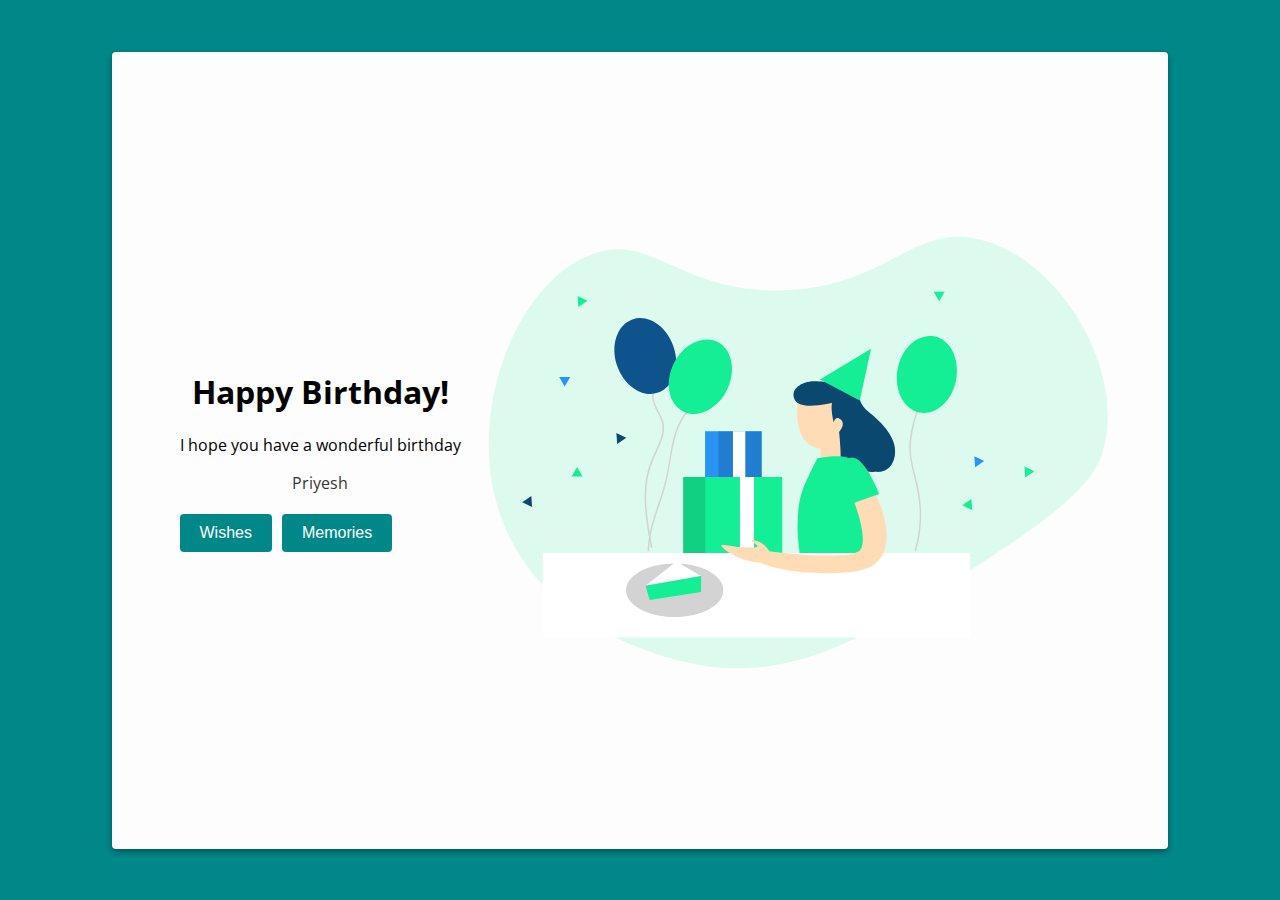
<file: index.html>
<!DOCTYPE html>
<html lang="en">
  <head>
    <meta charset="UTF-8" />
    <meta name="viewport" content="width=device-width, initial-scale=1.0" />
    <link rel="stylesheet" href="./index.css" />
    <link rel="preconnect" href="https://fonts.gstatic.com" />
    <link
      rel="stylesheet"
      href="https://fonts.googleapis.com/css2?family=Open+Sans&display=swap"
    />
    <title>Happy Birthday</title>
  </head>
  <body>
    <div class="card">
      <img src="./birthday.svg" alt="birthday" class="birthday" />
      <div class="text">
        <h1>Happy Birthday!</h1>
        <p>I hope you have a wonderful birthday</p>
        <p class="muted">Priyesh</p>
        <div class="buttons">
          <button class="btn" onclick="window.location.href='wishes.html'">
            Wishes
          </button>
          <button class="btn" onclick="window.location.href='memories.html'">
            Memories
          </button>
        </div>
      </div>
      <div class="space"></div>
    </div>
  </body>
</html>
</file>
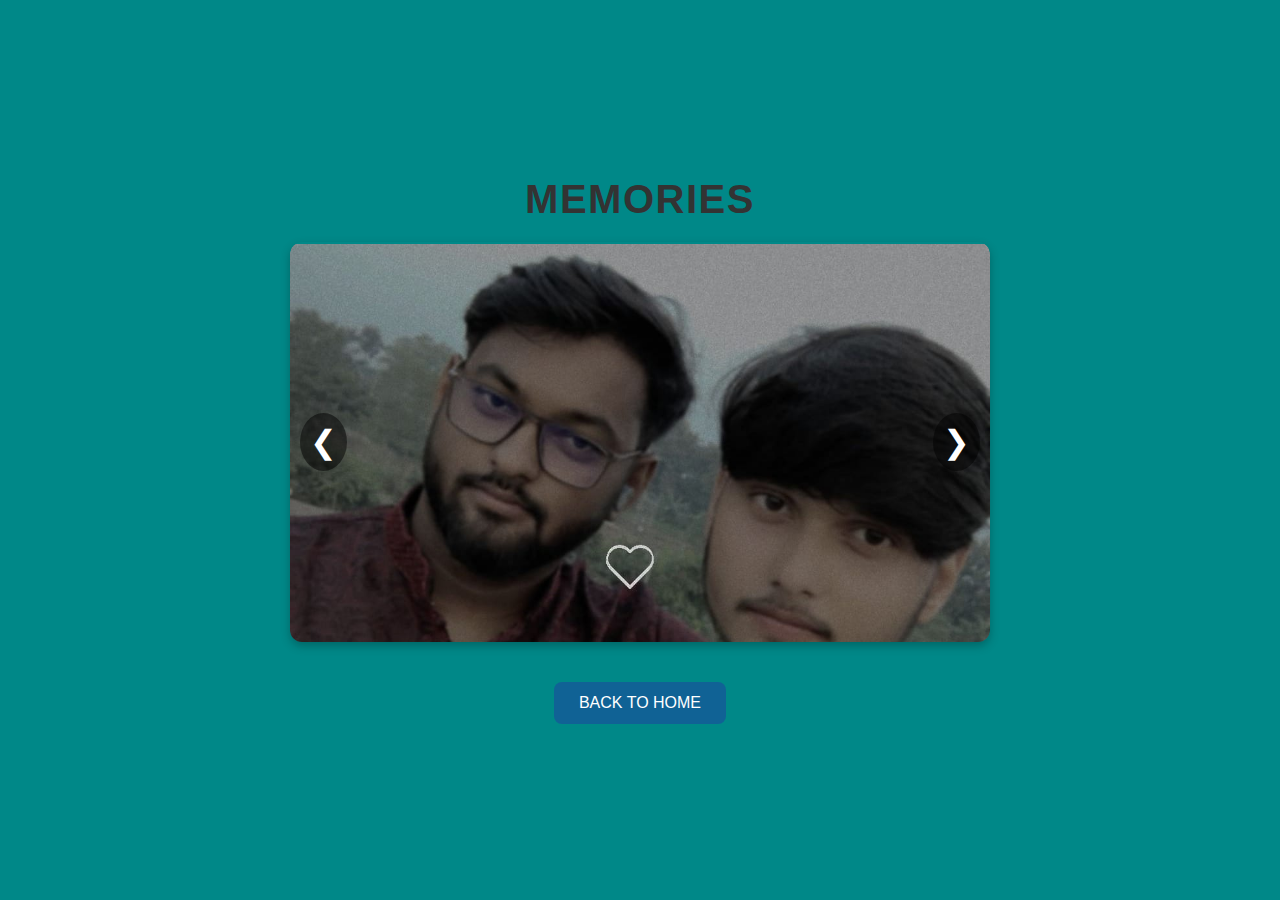
<file: memories.html>
<!DOCTYPE html>
<html lang="en">
  <head>
    <meta charset="UTF-8" />
    <meta name="viewport" content="width=device-width, initial-scale=1.0" />
    <title>Memories</title>
    <link rel="stylesheet" href="memories.css" />
  </head>
  <body>
    <div class="container">
      <h1>Memories</h1>
      <div class="slider">
        <div class="slides">
          <div class="slide active">
            <img src="images/1.jpg" alt="Memory 1" />
          </div>
          <div class="slide">
            <img src="images/2.jpg" alt="Memory 2" />
          </div>
          <div class="slide">
            <img src="images/3.jpg" alt="Memory 3" />
          </div>
          <div class="slide">
            <img src="images/4.jpg" alt="Memory 4" />
          </div>
          <div class="slide">
            <img src="images/5.jpg" alt="Memory 5" />
          </div>
          <div class="slide">
            <img src="images/6.jpg" alt="Memory 6" />
          </div>
        </div>
        <button class="prev">&#10094;</button>
        <button class="next">&#10095;</button>
      </div>
      <button class="back-btn" onclick="window.location.href='index.html'">
        Back to Home
      </button>
    </div>

    <script src="memories.js"></script>
  </body>
</html>
</file>
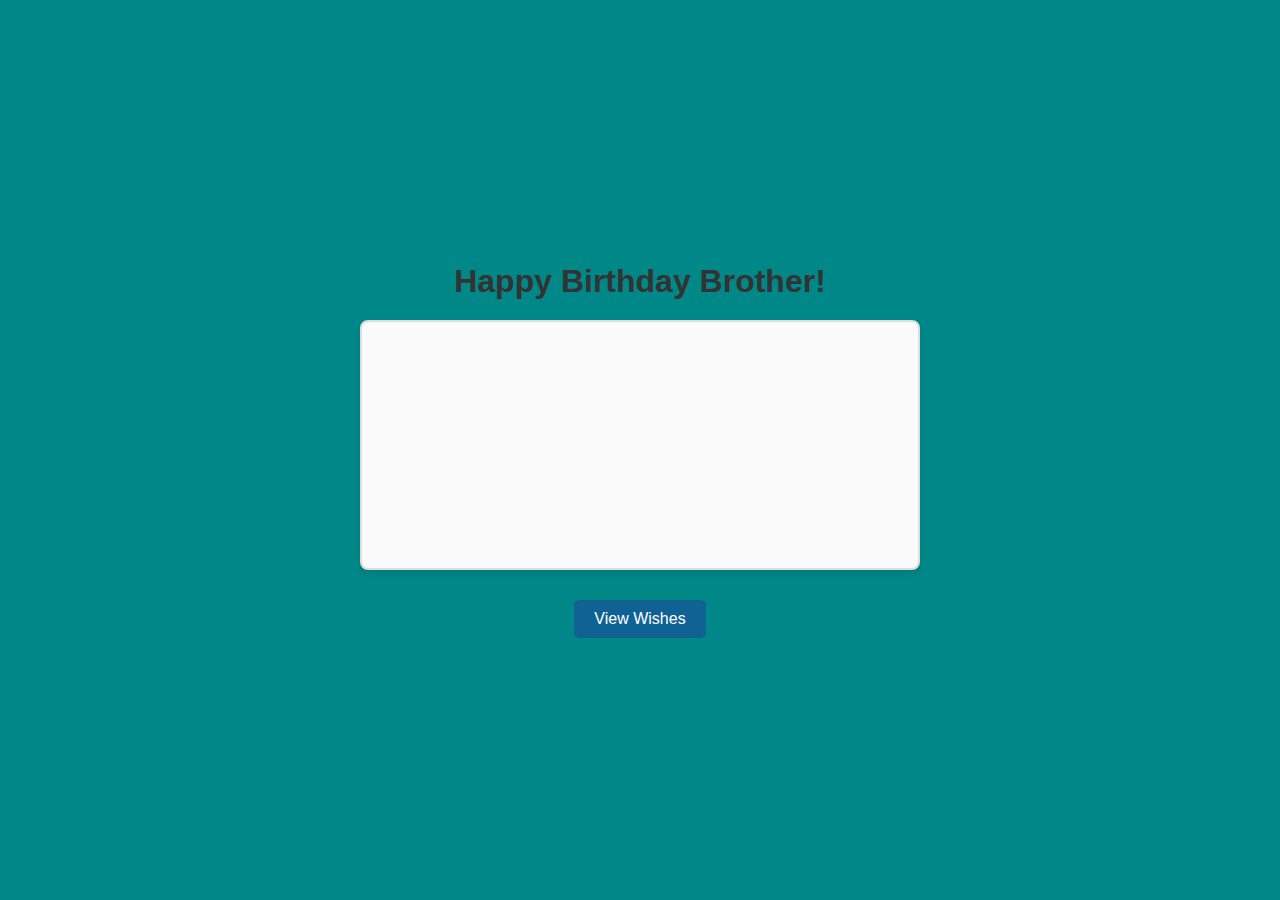
<file: wishes.html>
<!DOCTYPE html>
<html lang="en">
  <head>
    <meta charset="UTF-8" />
    <meta name="viewport" content="width=device-width, initial-scale=1.0" />
    <title>Wishes</title>
    <link rel="stylesheet" href="wishes.css" />
  </head>
  <body>
    <div class="container">
      <h1>Happy Birthday Brother!</h1>
      <div class="wish-box" id="wishBox">
        <!-- Wishes will appear here -->
      </div>
      <button class="view-wishes-btn" onclick="showWishes()">
        View Wishes
      </button>
    </div>

    <script>
      // Array of 20 wishes with user details
      const wishes = [
        {
          name: "Aiden",
          profilePic: "img/1.jpg",
          text: "Happy Birthday Bhaiya! Wishing you a wonderful year ahead!",
        },
        {
          name: "jethalal",
          profilePic: "img/2.jpeg",
          text: "May all your dreams come true! Have a fantastic day!",
        },
        {
          name: "champaklal",
          profilePic: "img/3.jpeg",
          text: "To the best brother ever, happy birthday!",
        },
        {
          name: "popatlal",
          profilePic: "img/4.jpeg",
          text: "Wishing you endless joy and success. Enjoy your special day!",
        },
        {
          name: "Dr. haathi",
          profilePic: "img/5.jpeg",
          text: "Hope you have a birthday filled with laughter and fun!",
        },
        {
          name: "Bhide",
          profilePic: "img/6.jpeg",
          text: "Happy Birthday! May this year bring you peace and happiness.",
        },
        {
          name: "Raushan",
          profilePic: "img/7.jpeg",
          text: "Cheers to you and all the amazing things you do!",
        },
        {
          name: "Garib Chai Wala",
          profilePic: "img/8.jpeg",
          text: "Have a birthday that's as fantastic as you are!",
        },
        {
          name: "Garib Vadapaw waali",
          profilePic: "img/9.jpeg",
          text: "Many happy returns of the day, Bhaiya!",
        },
        {
          name: "punit roadstar",
          profilePic: "img/10.jpeg",
          text: "Hope your birthday is as wonderful as you are!",
        },
        {
          name: "thara bhen Joginder",
          profilePic: "img/11.jpeg",
          text: "Have a rocking birthday, brother!",
        },
        {
          name: "Sharam karo Bhosdiwalo",
          profilePic: "img/12.jpeg",
          text: "Happy Birthday to an incredible brother!",
        },
        {
          name: "Mr. Beast",
          profilePic: "img/13.jpeg",
          text: "May this day bring you endless joy!",
        },
        {
          name: "lawrence bishnoi",
          profilePic: "img/14.jpeg",
          text: "ki haal chal chote Happy Birthday",
        },
      ];

      // Function to show wishes one by one
      let wishIndex = 0;
      function showWishes() {
        const wishBox = document.getElementById("wishBox");
        if (wishIndex < wishes.length) {
          const wish = wishes[wishIndex];
          wishBox.innerHTML = `
                    <div class="wish-card">
                        <img src="${wish.profilePic}" alt="${wish.name}" class="profile-pic">
                        <div class="wish-content">
                            <h3>${wish.name} <span class="blue-tick">✔</span></h3>
                            <p>${wish.text}</p>
                        </div>
                    </div>
                `;
          wishIndex++;
        } else {
          wishBox.innerHTML = "<p>No more wishes to show.</p>";
        }
      }
    </script>
  </body>
</html>
</file>
<file: index.css>
* {
  transition: all 0.2s ease-in-out;
}

body {
  background: #008888;
  display: grid;
  place-items: center;
  height: 100vh;
  margin: 0;
  font-family: 'Open Sans', sans-serif;
}

.card {
  background: #fdfdfd;
  border-radius: 4px;
  height: 85vh;
  width: 80vw;
  box-shadow: 0 3px 6px rgba(0, 0, 0, 0.16), 0 3px 6px rgba(0, 0, 0, 0.23);
  text-align: center;
  display: flex;
  flex-direction: column;
  justify-content: center;
  align-items: center;
  padding: 1em;
  overflow: hidden;
}

.buttons {
  margin-top: 20px;
  display: flex;
  gap: 10px;
}

.btn {
  padding: 10px 20px;
  background-color: #008888;
  color: #fff;
  border: none;
  border-radius: 4px;
  cursor: pointer;
  font-size: 1em;
}

.btn:hover {
  background-color: #005f5f;
}


@media only screen and (min-width: 1000px) {
  .card {
    flex-direction: row-reverse;
  }
  .card img.birthday {
    width: 100%;
    max-width: 50vw;
    max-height: unset;
  }
}

@media only screen and (max-height: 640px) {
  .card {
    flex-direction: row-reverse;
  }
  .card img.birthday {
    width: 100%;
    max-width: 50vw;
    max-height: unset;
  }
}

img.birthday {
  max-height: 40vh;
}

.text {
  padding: 1em;
}

.muted {
  opacity: 0.8;
}

.space {
  height: 100px;
}
</file>
<file: memories.css>
/* General Reset and Styling */
* {
  box-sizing: border-box;
  margin: 0;
  padding: 0;
}

body {
  display: flex;
  justify-content: center;
  align-items: center;
  min-height: 100vh;
  font-family: Arial, sans-serif;
  background-color: #008888;
  overflow: hidden;
}

.container {
  text-align: center;
  max-width: 700px;
  width: 90%;
}

h1 {
  font-size: 2.5em;
  color: #333;
  margin-bottom: 20px;
  text-transform: uppercase;
  letter-spacing: 1.5px;
  font-weight: bold;
}

.slider {
  position: relative;
  width: 100%;
  max-width: 700px;
  height: 400px; /* Default height */
  overflow: hidden;
  border-radius: 12px;
  box-shadow: 0 4px 10px rgba(0, 0, 0, 0.25);
  margin: 20px auto;
}

.slides {
  display: flex;
  transition: transform 0.6s ease;
}

.slide {
  min-width: 100%;
  opacity: 0;
  transition: opacity 0.8s ease;
  position: absolute;
  top: 0;
  left: 0;
}

.slide.active {
  opacity: 1;
  position: relative;
}

.slide img {
  width: 100%;
  height: 100%;
  object-fit: contain; /* Ensures the entire image fits within the box without cropping or zooming */
  border-radius: 12px;
}

.prev,
.next {
  position: absolute;
  top: 50%;
  transform: translateY(-50%);
  font-size: 2em;
  color: #fff;
  background-color: rgba(0, 0, 0, 0.5);
  border: none;
  padding: 10px;
  cursor: pointer;
  border-radius: 50%;
  transition: background-color 0.3s;
}

.prev:hover,
.next:hover {
  background-color: rgba(0, 0, 0, 0.7);
}

.prev {
  left: 10px;
}

.next {
  right: 10px;
}

.back-btn {
  margin-top: 20px;
  padding: 12px 25px;
  font-size: 1em;
  color: #fff;
  background-color: rgba(40, 40, 170, 0.394);
  border: none;
  border-radius: 8px;
  cursor: pointer;
  transition: background-color 0.3s;
  text-transform: uppercase;
}

.back-btn:hover {
  background-color: blue;
}

/* Responsive Adjustments */
@media (max-width: 768px) {
  .slider {
    height: 300px;
  }

  h1 {
    font-size: 2em;
  }
}

@media (max-width: 480px) {
  .slider {
    height: 250px;
  }

  h1 {
    font-size: 1.8em;
  }

  .prev,
  .next {
    font-size: 1.5em;
  }
}
</file>
<file: wishes.css>
/* General Reset */
* {
  box-sizing: border-box;
  margin: 0;
  padding: 0;
  transition: all 0.2s ease-in-out;
}

body {
  display: flex;
  justify-content: center;
  align-items: center;
  min-height: 100vh;
  margin: 0;
  font-family: Arial, sans-serif;
  background-color: #008888;
}

.container {
  text-align: center;
  max-width: 600px;
  width: 90%;
  padding: 20px;
}

/* Heading */
h1 {
  font-size: 2em;
  color: #333;
  margin-bottom: 20px;
}

/* Wish Box */
.wish-box {
  margin: 20px auto;
  padding: 20px;
  width: 100%;
  height: 250px;
  border: 2px solid #ddd;
  border-radius: 8px;
  font-size: 1.2em;
  color: #555;
  background-color: #fafafa;
  box-shadow: 0 4px 8px rgba(0, 0, 0, 0.1);
  display: flex;
  align-items: center;
  justify-content: center;
}

/* Wish Card */
.wish-card {
  display: flex;
  align-items: center;
  width: 100%;
  text-align: left;
  flex-wrap: nowrap; /* Prevent wrapping */
}

.profile-pic {
  width: 50px;
  height: 50px;
  border-radius: 50%;
  margin-right: 15px;
  object-fit: cover;
}

.wish-content h3 {
  margin: 0;
  font-size: 1.1em;
  color: #333;
  display: flex;
  align-items: center;
}

.blue-tick {
  color: #1da1f2;
  font-size: 0.9em;
  margin-left: 5px;
}

.wish-content p {
  margin: 5px 0 0;
  font-size: 1em;
  color: #555;
}

/* Button Styling */
.view-wishes-btn {
  padding: 10px 20px;
  font-size: 1em;
  color: #fff;
  background-color: rgba(40, 40, 170, 0.394);
  border: none;
  border-radius: 5px;
  cursor: pointer;
  transition: background-color 0.3s;
  margin-top: 10px;
}

.view-wishes-btn:hover {
  background-color: blue;
}

/* Responsive Design */
@media (max-width: 768px) {
  .wish-box {
    height: auto;
    padding: 15px;
  }

  .profile-pic {
    width: 45px;
    height: 45px;
  }

  .wish-content h3 {
    font-size: 1em;
  }

  .wish-content p {
    font-size: 0.9em;
  }

  h1 {
    font-size: 1.8em;
  }

  .view-wishes-btn {
    font-size: 0.9em;
    padding: 8px 16px;
  }
}

@media (max-width: 480px) {
  h1 {
    font-size: 1.6em;
  }

  .profile-pic {
    width: 40px;
    height: 40px;
  }

  .wish-content h3 {
    font-size: 0.9em;
  }

  .wish-content p {
    font-size: 0.85em;
  }
}
</file>
